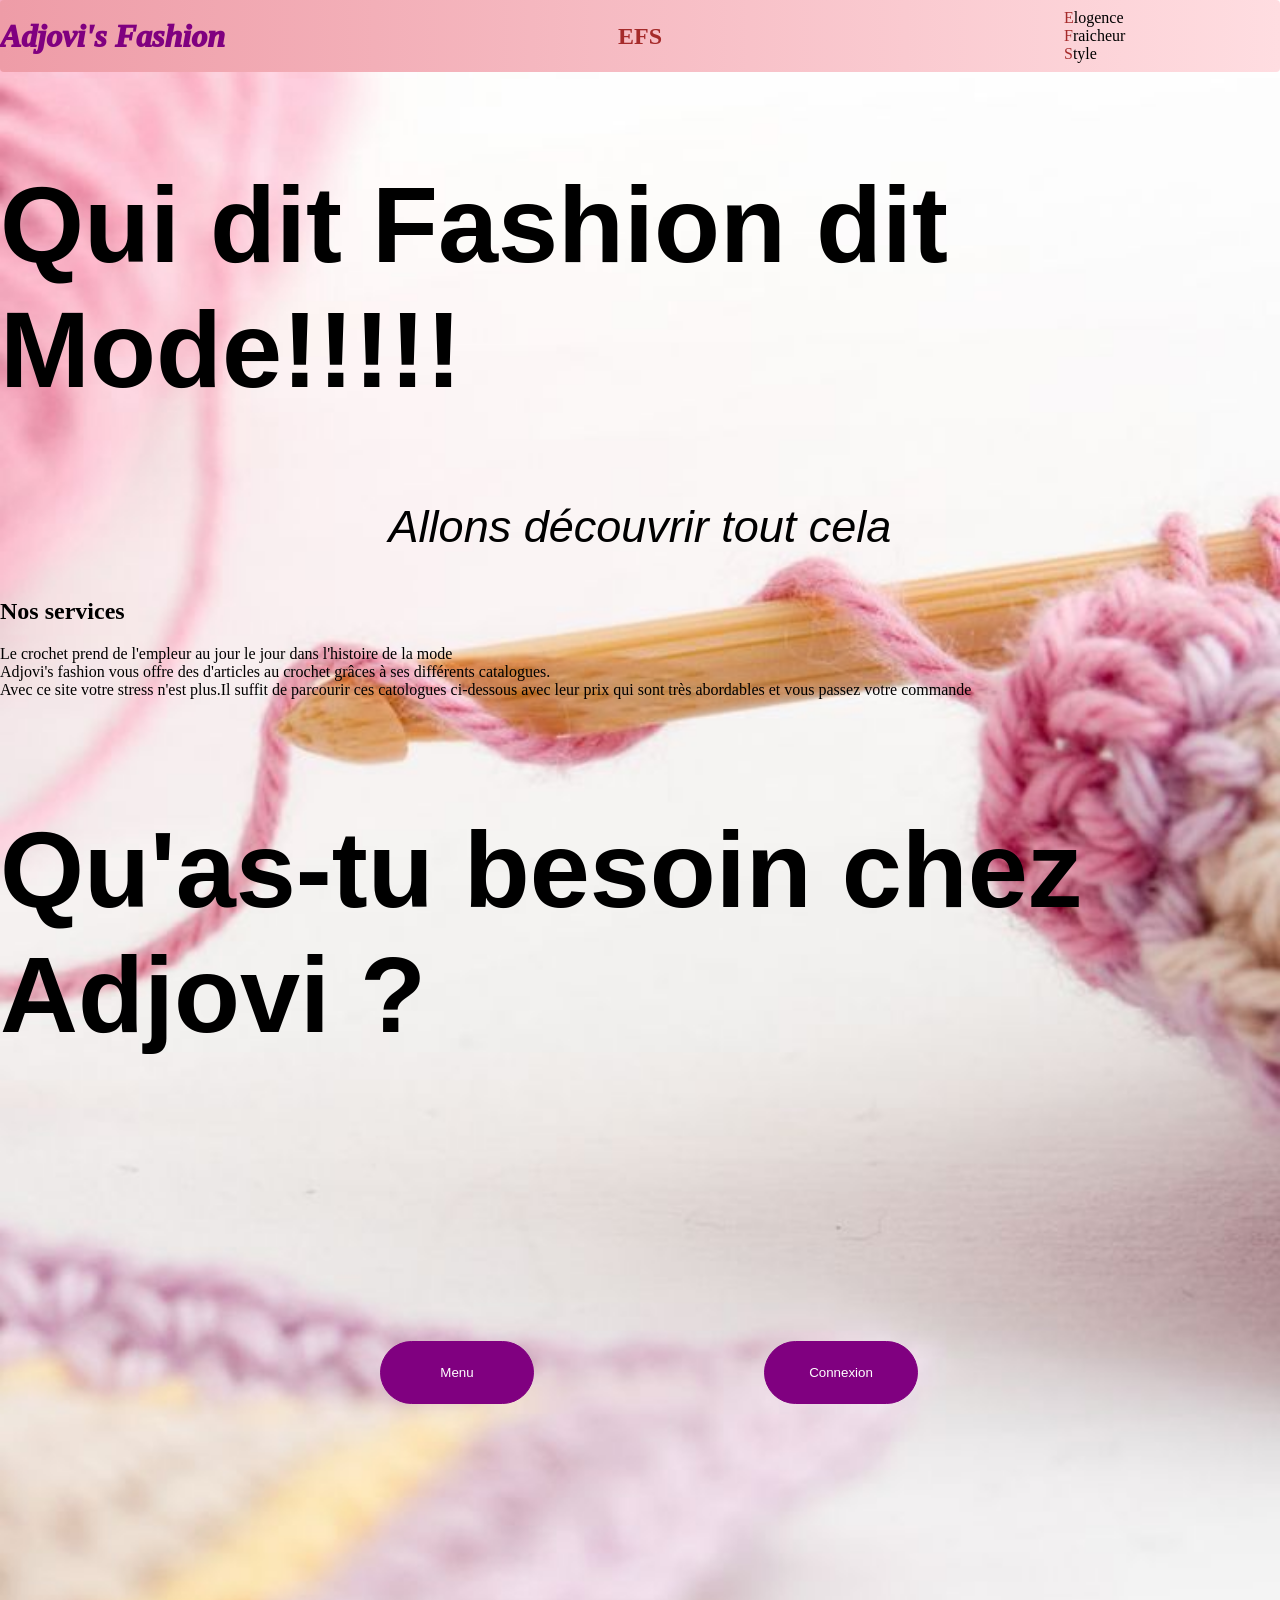
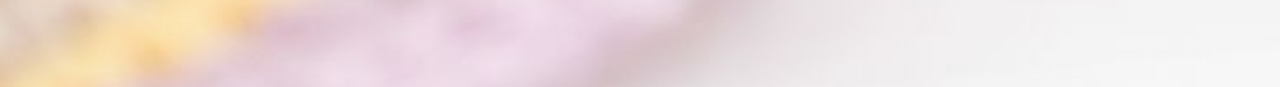
<file: index.html>
<html lang="fr">

<head>
    <meta charset="UTF-8">
    <meta name="viewport" content="width=device-width, initial-scale=1.0">
    <title>Document</title>
    <link rel="stylesheet" href="index.css">
</head>

<body>
    <header>
        <section class="logo">
            <h1 class="typing">Adjovi's Fashion</h1>
        </section>
        <section class="marque">
            <h2 class="effet">EFS</h2>
        </section>
        <section class="slogan">
            <ul>
                <li class="drop"><span class="un">E</span>logence</li>
                <li class="drop"> <span class="un">F</span>raicheur</li>
                <li class="drop"><span class="un">S</span>tyle</li>
            </ul>
        </section>
    </header>

    <section id="play">
        <h1>Qui dit Fashion dit Mode!!!!!</h1>
        <p>Allons découvrir tout cela</p>
    </section>
    <section class="services">
        <h2 class="service">Nos services</h2>
        <p>Le crochet prend de l'empleur au jour le jour dans l'histoire de la mode <br>Adjovi's fashion vous offre des
            d'articles au crochet grâces à ses différents catalogues. <br>Avec ce site votre stress n'est plus.Il suffit
            de parcourir ces catologues ci-dessous avec leur prix qui sont très abordables et vous passez votre commande
        </p>
        <h3>Qu'as-tu besoin chez Adjovi ?</h3>

    </section>
    <nav>
        <ul>
            <button><a href="../Mon site/menu/menu.html">Menu</a></button>
            <button><a href="../Mon site/connexion/index.html">Connexion</a></button>
        </ul>
    </nav>


    <script src="index.js"></script>
</body>

</html>
</file>
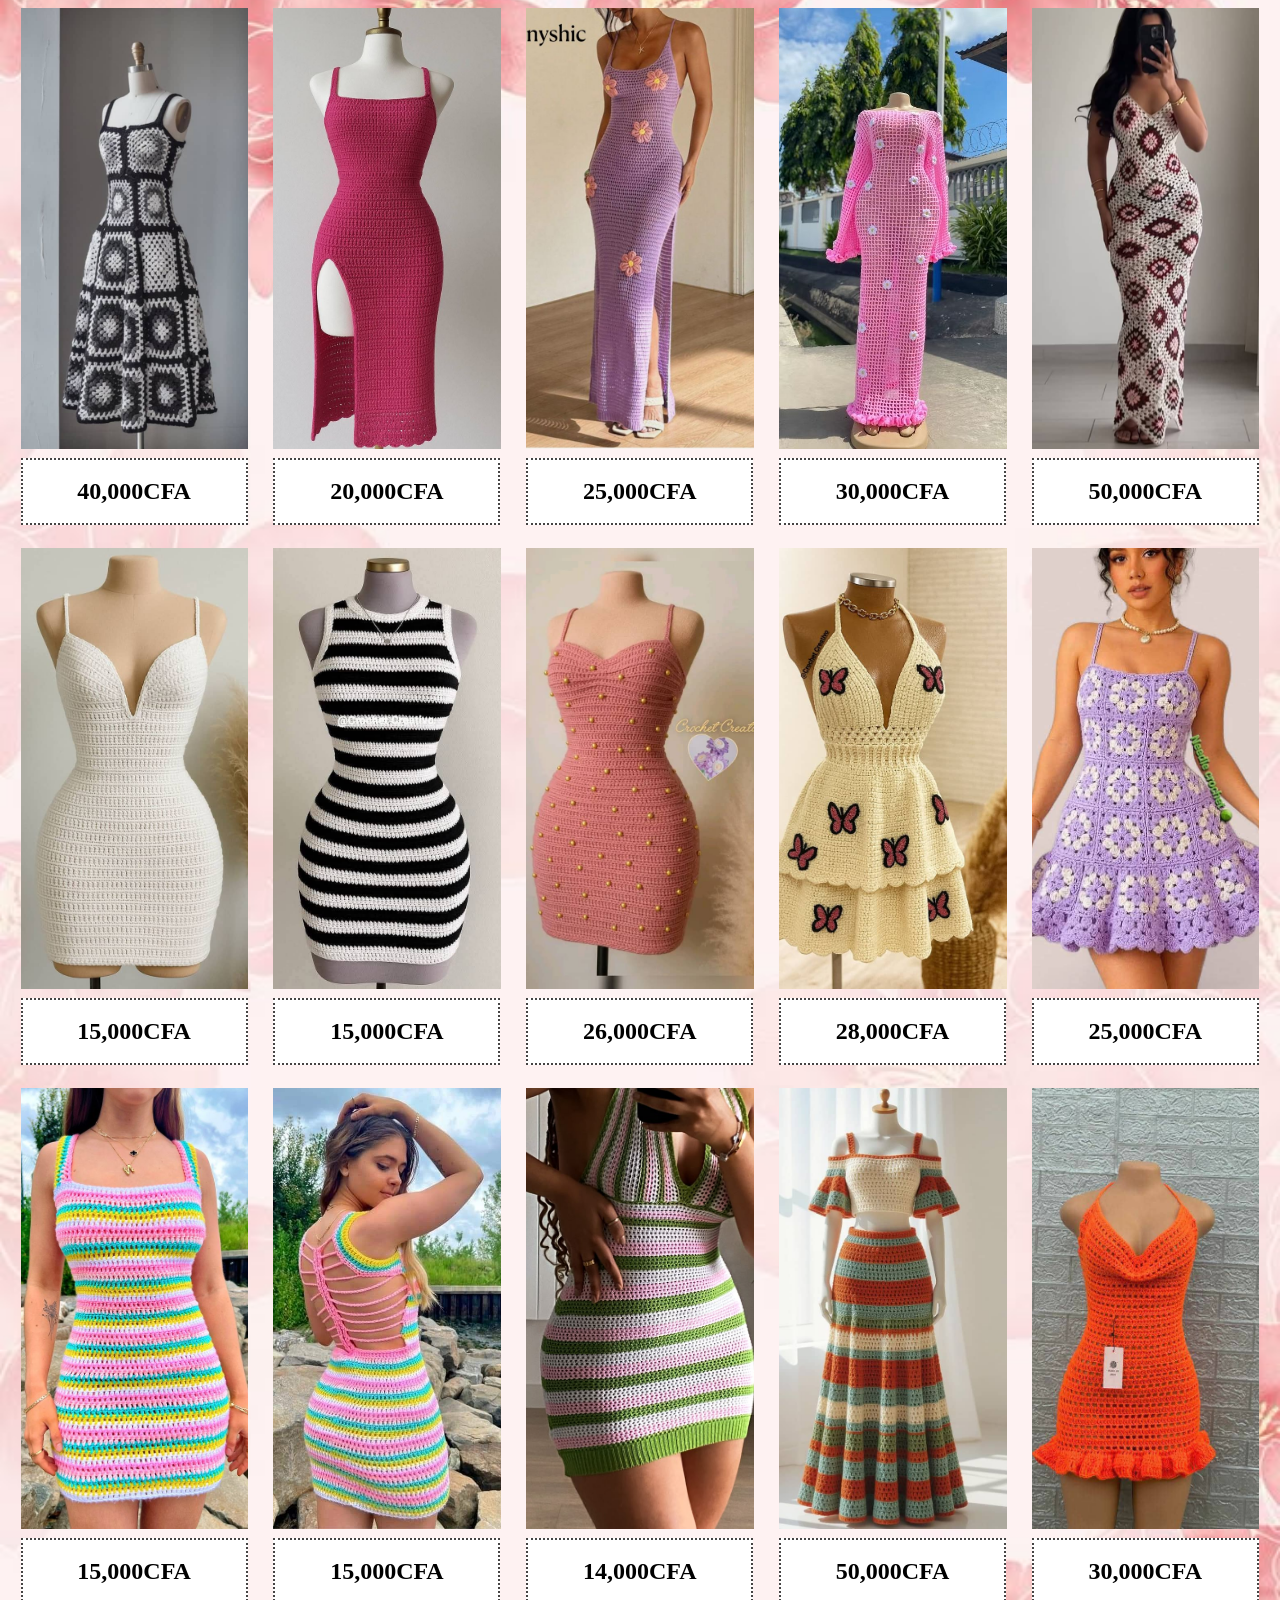
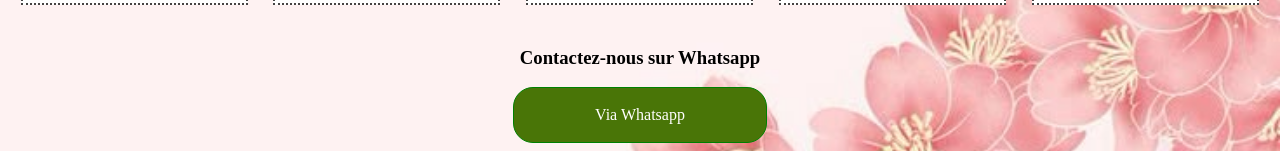
<file: robe/index.html>
<html lang="fr">

<head>
    <meta charset="UTF-8">
    <meta name="viewport" content="width=device-width, initial-scale=1.0">
    <title>Document</title>
    <link rel="stylesheet" href="index.css">
    <script src="robe.js"></script>
</head>

<body>
    <section class="case_one">
        <section class="case_un">
            <section class="image_un"></section>
            <section class="prix" onclick = "ajouter('Robe crochet-40000CFA')" style = "cursor:pointer;">
                <h2>40,000CFA</h2>
            </section> 
        </section>
        <section class="case_deux">
            <section class="image_deux"></section>
            <section class="prix_un" onclick = "ajouter('Robe crochet-20000CFA')" style = "cursor:pointer;">
                <h2>20,000CFA</h2>
            </section> 
        </section>
        <section class="case_trois">
            <section class="image_trois"></section>
            <section class="prix_deux" onclick = "ajouter('Robe crochet-25000CFA')" style = "cursor:pointer;">
                <h2>25,000CFA</h2>
            </section> 
        </section>
        <section class="case_quatre">
            <section class="image_quatre"></section>
            <section class="prix_trois"onclick = "ajouter('Robe crochet-30000CFA')" style = "cursor:pointer;">
                <h2>30,000CFA</h2>
            </section>
        </section>
        <section class="case_cinq">
            <section class="image_cinq"></section>
            <section class="prix_quatre" onclick = "ajouter('Robe crochet-50000CFA')" style = "cursor:pointer;">
                <h2>50,000CFA</h2>
            </section>
        </section>
    </section>
    <section class="case_two">
        <section class="un">
            <section class="image_six"></section>
            <section class="prix_cinq" onclick = "ajouter('Robe crochet-15000-CFA')" style = "cursor:pointer;">
                <h2>15,000CFA</h2>
            </section>
        </section>
        <section class="deux">
            <section class="image_sept"></section>
            <section class="prix_six" onclick = "ajouter('Robe crochet-15000CFA')" style = "cursor:pointer;">
                <h2>15,000CFA</h2>
            </section>
        </section>
        <section class="trois">
            <section class="image_huit"></section>
            <section class="prix_sept" onclick = "ajouter('Robe crochet-26000CFA')" style = "cursor:pointer;">
                <h2>26,000CFA</h2>
            </section>
        </section>
        <section class="quatre">
            <section class="image_neuf"></section>
            <section class="prix_huit"onclick = "ajouter('Robe crochet-28000CFA')" style = "cursor:pointer;">
                <h2>28,000CFA</h2>
            </section>
        </section>
        <section class="cinq">
            <section class="image_dix"></section>
            <section class="prix_neuf" onclick = "ajouter('Robe crochet-25000CFA')" style = "cursor:pointer;">
                <h2>25,000CFA</h2>
            </section>
        </section>
    </section>
    <section class="case_three">
        <section class="one">
            <section class="image_one"></section>
            <section class="prix_one" onclick = "ajouter('Robe crochet-15000CFA')" style = "cursor:pointer;">
                <h2>15,000CFA</h2>
            </section>
        </section>
        <section class="two">
            <section class="image_two"></section>
            <section class="prix_two" onclick = "ajouter('Robe crochet-15000CFA')" style = "cursor:pointer;">
                <h2>15,000CFA</h2>
            </section>
        </section>
        <section class="three">
            <section class="image_three"></section>
            <section class="prix_three" onclick = "ajouter('Robe crochet-14000CFA')" style = "cursor:pointer;">
                <h2>14,000CFA</h2>
            </section>
        </section>
        <section class="four">
            <section class="image_four"></section>
            <section class="prix_four" onclick = "ajouter('Robe crochet-50000CFA')" style = "cursor:pointer;">
                <h2>50,000CFA</h2>
            </section>
        </section>
        <section class="five">
            <section class="image_five"></section>
            <section class="prix_five" onclick = "ajouter('Robe crochet-30000CFA')" style = "cursor:pointer;">
                <h2>30,000CFA</h2>
            </section>
        </section>
    </section>
    <section class="Contact">
        <h3>Contactez-nous sur Whatsapp</h3>
    </section>
    <section class="okay">
        <section class="via">
            <a href="https://wa.me/22891410092">Via Whatsapp</a>
        </section>
    </section>
    <script src="robe.js"></script>
</body>

</html>
</file>
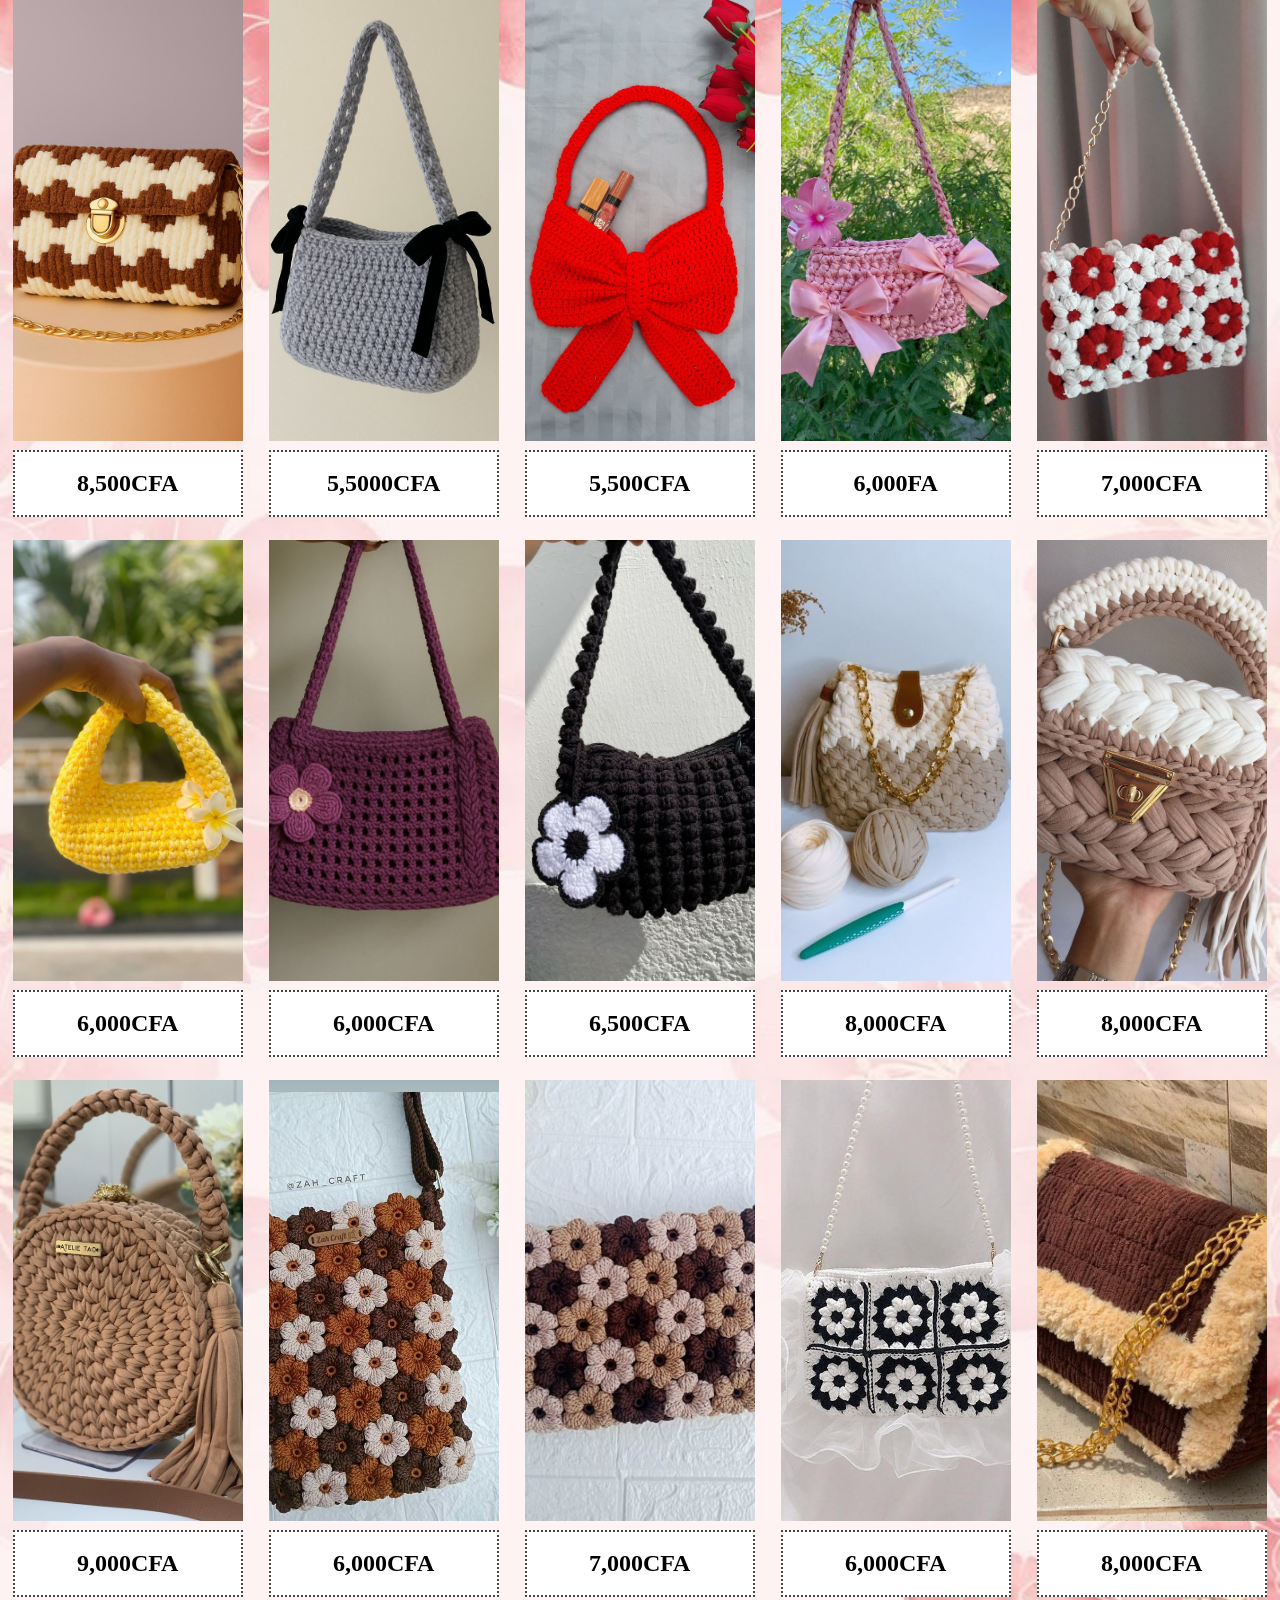
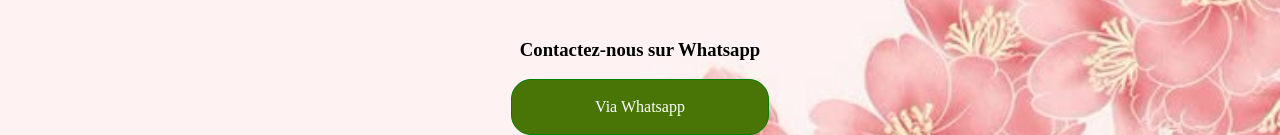
<file: sac/index.html>
<html lang="fr">

<head>
    <meta charset="UTF-8">
    <meta name="viewport" content="width=device-width, initial-scale=1.0">
    <title>Document</title>
    <link rel="stylesheet" href="index.css">
</head>

<body>
    <section class="case_one">
        <section class="case_un">
            <section class="image_un"></section>
            <section class="prix">
                <h2>8,500CFA</h2>
            </section> 
        </section>
        <section class="case_deux">
            <section class="image_deux"></section>
            <section class="prix_un">
                <h2>5,5000CFA</h2>
            </section> 
        </section>
        <section class="case_trois">
            <section class="image_trois"></section>
            <section class="prix_deux">
                <h2>5,500CFA</h2>
            </section> 
        </section>
        <section class="case_quatre">
            <section class="image_quatre"></section>
            <section class="prix_trois">
                <h2>6,000FA</h2>
            </section>
        </section>
        <section class="case_cinq">
            <section class="image_cinq"></section>
            <section class="prix_quatre">
                <h2>7,000CFA</h2>
            </section>
        </section>
    </section>
    <section class="case_two">
        <section class="un">
            <section class="image_six"></section>
            <section class="prix_cinq">
                <h2>6,000CFA</h2>
            </section>
        </section>
        <section class="deux">
            <section class="image_sept"></section>
            <section class="prix_six">
                <h2>6,000CFA</h2>
            </section>
        </section>
        <section class="trois">
            <section class="image_huit"></section>
            <section class="prix_sept">
                <h2>6,500CFA</h2>
            </section>
        </section>
        <section class="quatre">
            <section class="image_neuf"></section>
            <section class="prix_huit">
                <h2>8,000CFA</h2>
            </section>
        </section>
        <section class="cinq">
            <section class="image_dix"></section>
            <section class="prix_neuf">
                <h2>8,000CFA</h2>
            </section>
        </section>
    </section>
    <section class="case_three">
        <section class="one">
            <section class="image_one"></section>
            <section class="prix_one">
                <h2>9,000CFA</h2>
            </section>
        </section>
        <section class="two">
            <section class="image_two"></section>
            <section class="prix_two">
                <h2>6,000CFA</h2>
            </section>
        </section>
        <section class="three">
            <section class="image_three"></section>
            <section class="prix_three">
                <h2>7,000CFA</h2>
            </section>
        </section>
        <section class="four">
            <section class="image_four"></section>
            <section class="prix_four">
                <h2>6,000CFA</h2>
            </section>
        </section>
        <section class="five">
            <section class="image_five"></section>
            <section class="prix_five">
                <h2>8,000CFA</h2>
            </section>
        </section>
    </section>
    <section class="Contact">
        <h3>Contactez-nous sur Whatsapp</h3>
    </section>
    <section class="okay">
        <section class="via">
            <a href="https://wa.me/22891410092">Via Whatsapp</a>
        </section>
    </section>
    <script src="sac.js"></script>
</body>

</html>
</file>
<file: index.css>
body {
  margin: 0;
  background-image: url(crochet.jpeg);
  background-position: center;
  background-size: cover;
  background-repeat: no-repeat;
  padding: 0;

}

.container {
  width: 100%;
  padding: 10px;
}

header {
  height: 8vh;
  width: 100%;
  border-radius: 4px;
  display: flex;
  justify-content: space-between;
  background: linear-gradient(to right, #ee9ca7, #ffdde1);
}

.logo {
  height: 8vh;
  width: 20%;
  display: flex;
  align-items: center;

}

.logo h1 {
  font-weight: 1000;
  size: 300px;
  font-family: 'Times New Roman', Times, serif;
  font-style: italic;
  font-size: xx-large;
  color: purple;
}

.marque {
  height: 8vh;
  width: 10%;
  display: flex;
  justify-content: center;
  align-items: center;
}

.marque h2 {
  color: brown;
}

.slogan {
  height: 8vh;
  width: 20%;
  display: flex;
  align-items: center;
}

ol {
  display: flex;
}

.un {
  color: brown;
}

#play h1 {
  justify-content: center;
  display: flex;
  font-family: Arial, Helvetica, sans-serif;
  font-size: 12vh;

}

#play p {
  justify-content: center;
  display: flex;
  font-family: Arial, Helvetica, sans-serif;
  font-size: 5vh;
  font-style: italic;
  font-weight: 50;
}

#good h4 {
  justify-content: center;
  display: flex;
}

#good a {
  justify-content: center;
  display: flex;
}

#well h4 {
  justify-content: center;
  display: flex;
}

#well a {
  justify-content: center;
  display: flex;
}

#bad h4 {
  justify-content: center;
  display: flex;
}

#bad a {
  justify-content: center;
  display: flex;
  color: blueviolet;
}

.affichage {
  display: flex;
  justify-content: space-around;
}

.services h3 {
  justify-content: center;
  display: flex;
  font-family: Arial, Helvetica, sans-serif;
  font-size: 12vh;
}

.typing {
  opacity: 0;
  transform: translateY(-30px);
  animation: reveal 1s ease forwards;
}

@keyframes reveal {
  to {
    opacity: 1;
    transform: translateY(0);
  }
}

.un {
  display: inline-block;
  opacity: 0;
  transform: translateY(-50px);
  animation: fall 0.8s ease forwards;
}


@keyframes fall {
  to {
    opacity: 1;
    transform: translateY(0);
  }
}

.drop {
  display: Flex;
  opacity: 0;
  transform: translateY(-50px);
  animation: fall 0.8s ease forwards;
}

@keyframes fall {
  to {
    opacity: 1;
    transform: translateY(0);
  }
}

.effet {
  display: inline-block;
  opacity: 0;
  transform: translateY(-50px) rotate(-180deg);
  animation: letterDrop 0.6s ease forwards;
}


@keyframes letterDrop {
  0% {
    opacity: 0;
    transform: translateY(-80px) rotate(-180deg);
  }

  60% {
    transform: translateY(10px) rotate(20deg);
  }

  100% {
    opacity: 1;
    transform: translateY(0) rotate(0);
  }
}

nav ul {
  display: flex;
  justify-content: space-around;
  ;
  height: 20vh;
  width: 60%;
  align-items: center;
  margin: 25vh;
}

a {
  list-style-type: none;
  text-decoration: none;
  list-style: none;
  color: white;
}

button {
  height: 7vh;
  width: 20%;
  border: 1px solid purple;
  border-radius: 4vh;
  background-color: purple;

}
</file>
<file: robe/index.css>
body {
    background-image: url(../crochet_2.jpg);
    background-position: center;
    background-size: cover;
    background-repeat: no-repeat;
    padding: 0;
    padding: 0;
}
.container{
    padding: 10px;
    width: 100%;
}
    
.case_one {
    height: 60vh;
    width: 100%;
    display: flex;
    justify-content: space-around;
}
.image_un {
    height: 49vh;
    width: 100% ;
    background-image:url(../image/robe_un.jpeg);
    background-position: center;
    background-size: cover;
    background-repeat: no-repeat;
    transition: all 0.3s ease;
}
.image_un:hover{
    transform: scale(1.1) rotate(2deg);
}
.image_deux {
    height: 49vh;
    width: 100% ;
    background-image:url(../image/robe_deux.jpeg);
    background-position: center;
    background-size: cover;
    background-repeat: no-repeat;
    transition: all 0.3s ease;
}
.image_deux:hover{
    transform: scale(1.1) rotate(2deg);
}
.image_trois {
    height: 49vh;
    width: 100% ;
    background-image:url(../image/robe_trois.jpeg);
    background-position: center;
    background-size: cover;
    background-repeat: no-repeat;
    transition: all 0.3s ease;
}
.image_trois:hover{
    transform: scale(1.1) rotate(2deg);
}
.image_cinq {
    height: 49vh;
    width: 100% ;
    background-image:url(../image/robe_cinq.jpeg);
    background-position: center;
    background-size: cover;
    background-repeat: no-repeat;
    transition: all 0.3s ease;
}
.image_cinq:hover{
    transform: scale(1.1) rotate(2deg);
}
.prix_quatre {
    height: 7vh;
    width: 98%;
    border: 2px dotted rgb(70, 68, 68);
    align-items: center;
    justify-content: center;
    display: flex;
    margin-top: 1vh;
    background-color: white;
}
.prix_un {
    height: 7vh;
    width: 98%;
    border: 2px dotted rgb(70, 68, 68);
    align-items: center;
    justify-content: center;
    display: flex;
    margin-top: 1vh;
    background-color: white;
}
.prix_deux {
    height: 7vh;
    width: 98%;
    border: 2px dotted rgb(70, 68, 68);
    align-items: center;
    justify-content: center;
    display: flex;
    margin-top: 1vh;
    background-color: white;
}
.image_quatre {
    height: 49vh;
    width: 100% ;
    background-image:url(../image/robe_quatre.jpeg);
    background-position: center;
    background-size: cover;
    background-repeat: no-repeat;
    transition: all 0.3s ease;
}
.image_quatre:hover{
    transform: scale(1.1) rotate(2deg);
}
.prix_trois {
    height: 7vh;
    width: 98%;
    border: 2px dotted rgb(70, 68, 68);
    align-items: center;
    justify-content: center;
    display: flex;
    margin-top: 1vh;
    background-color: white;
}
.case_two {
    height: 60vh;
    width: 100%;
    display: flex;
    justify-content: space-around;
}

.case_three {
    height: 60vh;
    width: 100%;
    display: flex;
    justify-content: space-around;
}
.case_un {
    height: 58vh;
    width: 18%;
    border-radius: 10px;
}

.case_deux {
    height: 58vh;
    width: 18%;
    border-radius: 10px;
}

.case_trois {
    height: 58vh;
    width: 18%;
    border-radius: 10px;
}

.case_quatre {
    height: 58vh;
    width: 18%;
    border-radius: 10px;
}

.case_cinq {
    height: 58vh;
    width: 18%;
    border-radius: 10px;
}

.un {
    height: 58vh;
    width: 18%;
    border-radius: 10px;
}
.image_six {
    height: 49vh;
    width: 100% ;
    background-image:url(../image/robe_six.jpeg);
    background-position: center;
    background-size: cover;
    background-repeat: no-repeat;
    transition: all 0.3s ease;
}
.image_six:hover{
    transform: scale(1.1) rotate(2deg);
}
.prix_cinq {
    height: 7vh;
    width: 98%;
    border: 2px dotted rgb(70, 68, 68);
    align-items: center;
    justify-content: center;
    display: flex;
    margin-top: 1vh;
    background-color: white;
}

.deux {
    height: 58vh;
    width: 18%;
    border-radius: 10px;
}
.image_sept {
    height: 49vh;
    width: 100% ;
    background-image:url(../image/robe_sept.jpeg);
    background-position: center;
    background-size: cover;
    background-repeat: no-repeat;
    transition: all 0.3s ease;
}
.image_sept:hover{
    transform: scale(1.1) rotate(2deg);
}
.prix_six {
    height: 7vh;
    width: 98%;
    border: 2px dotted rgb(70, 68, 68);
    align-items: center;
    justify-content: center;
    display: flex;
    margin-top: 1vh;
    background-color: white;
}

.trois {
    height: 58vh;
    width: 18%;
    border-radius: 10px;
}

.image_huit {
    height: 49vh;
    width: 100% ;
    background-image:url(../image/robe_huit.jpeg);
    background-position: center;
    background-size: cover;
    background-repeat: no-repeat;
    transition: all 0.3s ease;
}
.image_huit:hover{
    transform: scale(1.1) rotate(2deg);
}
.prix_sept {
    height: 7vh;
    width: 98%;
    border: 2px dotted rgb(70, 68, 68);
    align-items: center;
    justify-content: center;
    display: flex;
    margin-top: 1vh;
    background-color: white;
}
.quatre {
    height: 58vh;
    width: 18%;
    border-radius: 10px;
}
.image_neuf {
    height: 49vh;
    width: 100% ;
    background-image:url(../image/robe_neuf.jpeg);
    background-position: center;
    background-size: cover;
    background-repeat: no-repeat;
    transition: all 0.3s ease;
}
.image_neuf:hover{
    transform: scale(1.1) rotate(2deg);
}
.prix_huit {
    height: 7vh;
    width: 98%;
    border: 2px dotted rgb(70, 68, 68);
    align-items: center;
    justify-content: center;
    display: flex;
    margin-top: 1vh;
    background-color: white;
}
.cinq {
    height: 58vh;
    width: 18%;
    border-radius: 10px;
}
.image_dix {
    height: 49vh;
    width: 100% ;
    
    background-image:url(../image/robe_onze.jpeg);
    background-position: center;
    background-size: cover;
    background-repeat: no-repeat;
    transition: all 0.3s ease;
}
.image_dix:hover{
    transform: scale(1.1) rotate(2deg);
}
.prix_neuf {
    height: 7vh;
    width: 98%;
    border: 2px dotted rgb(70, 68, 68);
    align-items: center;
    justify-content: center;
    display: flex;
    margin-top: 1vh;
    background-color: white;
}
.one {
    height: 58vh;
    width: 18%;
    border-radius: 10px;
}
.image_one {
    height: 49vh;
    width: 100% ;
    background-image:url(../image/robe_douze.jpeg);
    background-position: center;
    background-size: cover;
    background-repeat: no-repeat;
    transition: all 0.3s ease;
}
.image_one:hover{
    transform: scale(1.1) rotate(2deg);
}
.prix_one {
    height: 7vh;
    width: 98%;
    border: 2px dotted rgb(70, 68, 68);
    align-items: center;
    justify-content: center;
    display: flex;
    margin-top: 1vh;
    background-color: white;
}
.two {
    height: 58vh;
    width: 18%;
    border-radius: 10px;
}
.image_two {
    height: 49vh;
    width: 100% ;
    background-image:url(../image/robe_treize.jpeg);
    background-position: center;
    background-size: cover;
    background-repeat: no-repeat;
    transition: all 0.3s ease;
}
.image_two:hover{
    transform: scale(1.1) rotate(2deg);
}
.prix_two {
    height: 7vh;
    width: 98%;
    border: 2px dotted rgb(70, 68, 68);
    align-items: center;
    justify-content: center;
    display: flex;
    margin-top: 1vh;
    background-color: white;
}
.three {
    height: 58vh;
    width: 18%;
    border-radius: 10px;
}
.image_three{
    height: 49vh;
    width: 100% ;
    background-image:url(../image/robe_quat.jpeg);
    background-position: center;
    background-size: cover;
    background-repeat: no-repeat;
    transition: all 0.3s ease;
}
.image_three:hover{
    transform: scale(1.1) rotate(2deg);
}
.prix_three {
    height: 7vh;
    width: 98%;
    border: 2px dotted rgb(70, 68, 68);
    align-items: center;
    justify-content: center;
    display: flex;
    margin-top: 1vh;
    background-color: white;
}
.four {
    height: 58vh;
    width: 18%;
    border-radius: 10px;
}
.image_four {
    height: 49vh;
    width: 100% ;
    background-image:url(../image/robe_quin.jpeg);
    background-position: center;
    background-size: cover;
    background-repeat: no-repeat;
    transition: all 0.3s ease;
}
.image_four:hover{
    transform: scale(1.1) rotate(2deg);
}
.prix_four {
    height: 7vh;
    width: 98%;
    border: 2px dotted rgb(70, 68, 68);
    align-items: center;
    justify-content: center;
    display: flex;
    margin-top: 1vh;
    background-color: white;
}

.five {
    height: 58vh;
    width: 18%;
    border-radius: 10px;
}
.image_five {
    height: 49vh;
    width: 100% ;
    background-image:url(../image/robe_seize.jpeg);
    background-position: center;
    background-size: cover;
    background-repeat: no-repeat;
    transition: all 0.3s ease;
}
.image_five:hover{
    transform: scale(1.1) rotate(2deg);
}
.prix_five {
    height: 7vh;
    width: 98%;
    border: 2px dotted rgb(70, 68, 68);
    align-items: center;
    justify-content: center;
    display: flex;
    margin-top: 1vh;
    background-color: white;
}
.prix {
    height: 7vh;
    width: 98%;
    border: 2px dotted rgb(70, 68, 68);
    align-items: center;
    justify-content: center;
    display: flex;
    margin-top: 1vh;
    background-color: white;
}
.contact{
    display: flex;
    justify-content: center;
    align-items: center;
}
.via{
    height: 6vh;
    width: 20%;
    border: 1px solid green;
    border-radius: 20px;
    display: flex;
    justify-content: center;
    align-items: center;
    background-color: rgb(73, 117, 7);
    color: white;
}
.okay{
    display: flex;
    justify-content: center;
    align-items: center;
}
.okay a{
    color: white;
    text-decoration-line: none;
}
</file>
<file: sac/index.css>
body {
    background-image: url(../crochet_2.jpg);
    background-position: center;
    background-size: cover;
    background-repeat: no-repeat;
    margin: 0;
    padding: 0;
}
.container{
    padding: 10px;
    width: 100%;
}

.case_one {
    height: 60vh;
    width: 100%;
    display: flex;
    justify-content: space-around;
}
.image_un {
    height: 49vh;
    width: 100% ;
    background-image:url(../image/a1.jpeg);
    background-position: center;
    background-size: cover;
    background-repeat: no-repeat;
    transition: all 0.3s ease;
}
.image_un:hover{
    transform: scale(1.1) rotate(2deg);
}
.image_deux {
    height: 49vh;
    width: 100% ;
    background-image:url(../image/a2.jpg);
    background-position: center;
    background-size: cover;
    background-repeat: no-repeat;
    transition: all 0.3s ease;
}
.image_deux:hover{
    transform: scale(1.1) rotate(2deg);
}
.image_un {
    height: 49vh;
    width: 100% ;
    background-image:url(../image/Mesh\ &\ yarn\ purse\ 👛.jpg);
    background-position: center;
    background-size: cover;
    background-repeat: no-repeat;
    transition: all 0.3s ease;
}
.image_un:hover{
    transform: scale(1.1) rotate(2deg);
}

.image_trois {
    height: 49vh;
    width: 100% ;
    background-image:url(../image/a3.jpg);
    background-position: center;
    background-size: cover;
    background-repeat: no-repeat;
    transition: all 0.3s ease;
}
.image_trois:hover{
    transform: scale(1.1) rotate(2deg);
}
.image_cinq {
    height: 49vh;
    width: 100% ;
    background-image:url(../image/a4.jpg);
    background-position: center;
    background-size: cover;
    background-repeat: no-repeat;
    transition: all 0.3s ease;
}
.image_cinq:hover{
    transform: scale(1.1) rotate(2deg);
}
.prix_quatre {
    height: 7vh;
    width: 98%;
    border: 2px dotted rgb(70, 68, 68);
    align-items: center;
    justify-content: center;
    display: flex;
    margin-top: 1vh;
    background-color: white;
}
.prix_un {
    height: 7vh;
    width: 98%;
    border: 2px dotted rgb(70, 68, 68);
    align-items: center;
    justify-content: center;
    display: flex;
    margin-top: 1vh;
    background-color: white;
}
.prix_deux {
    height: 7vh;
    width: 98%;
    border: 2px dotted rgb(70, 68, 68);
    align-items: center;
    justify-content: center;
    display: flex;
    margin-top: 1vh;
    background-color: white;
}
.image_quatre {
    height: 49vh;
    width: 100% ;
    background-image:url(../image/Mini\ bag\ a\ crochet🩷🌸.jpg);
    background-position: center;
    background-size: cover;
    background-repeat: no-repeat;
    transition: all 0.3s ease;
}
.image_quatre:hover{
    transform: scale(1.1) rotate(2deg);
}
.prix_trois {
    height: 7vh;
    width: 98%;
    border: 2px dotted rgb(70, 68, 68);
    align-items: center;
    justify-content: center;
    display: flex;
    margin-top: 1vh;
    background-color: white;
}
.case_two {
    height: 60vh;
    width: 100%;
    display: flex;
    justify-content: space-around;
}

.case_three {
    height: 60vh;
    width: 100%;
    display: flex;
    justify-content: space-around;
}
.case_un {
    height: 58vh;
    width: 18%;
    border-radius: 10px;
}

.case_deux {
    height: 58vh;
    width: 18%;
    border-radius: 10px;
}

.case_trois {
    height: 58vh;
    width: 18%;
    border-radius: 10px;
}

.case_quatre {
    height: 58vh;
    width: 18%;
    border-radius: 10px;
}

.case_cinq {
    height: 58vh;
    width: 18%;
    border-radius: 10px;
}

.un {
    height: 58vh;
    width: 18%;
    border-radius: 10px;
}
.image_six {
    height: 49vh;
    width: 100% ;
    background-image:url(../image/a7.jpg);
    background-position: center;
    background-size: cover;
    background-repeat: no-repeat;
    transition: all 0.3s ease;
}
.image_six:hover{
    transform: scale(1.1) rotate(2deg);
}
.prix_cinq {
    height: 7vh;
    width: 98%;
    border: 2px dotted rgb(70, 68, 68);
    align-items: center;
    justify-content: center;
    display: flex;
    margin-top: 1vh;
    background-color: white;
}

.deux {
    height: 58vh;
    width: 18%;
    border-radius: 10px;
}
.image_sept {
    height: 49vh;
    width: 100% ;
    background-image:url(../image/a8.jpg);
    background-position: center;
    background-size: cover;
    background-repeat: no-repeat;
    transition: all 0.3s ease;
}
.image_sept:hover{
    transform: scale(1.1) rotate(2deg);
}
.prix_six {
    height: 7vh;
    width: 98%;
    border: 2px dotted rgb(70, 68, 68);
    align-items: center;
    justify-content: center;
    display: flex;
    margin-top: 1vh;
    background-color: white;
}

.trois {
    height: 58vh;
    width: 18%;
    border-radius: 10px;
}

.image_huit {
    height: 49vh;
    width: 100% ;
    background-image:url(../image/a9.jpg);
    background-position: center;
    background-size: cover;
    background-repeat: no-repeat;
    transition: all 0.3s ease;
}
.image_huit:hover{
    transform: scale(1.1) rotate(2deg);
}
.prix_sept {
    height: 7vh;
    width: 98%;
    border: 2px dotted rgb(70, 68, 68);
    align-items: center;
    justify-content: center;
    display: flex;
    margin-top: 1vh;
    background-color: white;
}
.quatre {
    height: 58vh;
    width: 18%;
    border-radius: 10px;
}
.image_neuf {
    height: 49vh;
    width: 100% ;
    background-image:url(../image/a10.jpg);
    background-position: center;
    background-size: cover;
    background-repeat: no-repeat;
    transition: all 0.3s ease;
}
.image_neuf:hover{
    transform: scale(1.1) rotate(2deg);
}
.prix_huit {
    height: 7vh;
    width: 98%;
    border: 2px dotted rgb(70, 68, 68);
    align-items: center;
    justify-content: center;
    display: flex;
    margin-top: 1vh;
    background-color: white;
}
.cinq {
    height: 58vh;
    width: 18%;
    border-radius: 10px;
}
.image_dix {
    height: 49vh;
    width: 100% ;
    
    background-image:url(../image/a11.jpg);
    background-position: center;
    background-size: cover;
    background-repeat: no-repeat;
    transition: all 0.3s ease;
}
.image_dix:hover{
    transform: scale(1.1) rotate(2deg);
}
.prix_neuf {
    height: 7vh;
    width: 98%;
    border: 2px dotted rgb(70, 68, 68);
    align-items: center;
    justify-content: center;
    display: flex;
    margin-top: 1vh;
    background-color: white;
}
.one {
    height: 58vh;
    width: 18%;
    border-radius: 10px;
}
.image_one {
    height: 49vh;
    width: 100% ;
    background-image:url(../image/a12.jpg);
    background-position: center;
    background-size: cover;
    background-repeat: no-repeat;
    transition: all 0.3s ease;
}
.image_one:hover{
    transform: scale(1.1) rotate(2deg);
}
.prix_one {
    height: 7vh;
    width: 98%;
    border: 2px dotted rgb(70, 68, 68);
    align-items: center;
    justify-content: center;
    display: flex;
    margin-top: 1vh;
    background-color: white;
}
.two {
    height: 58vh;
    width: 18%;
    border-radius: 10px;
}
.image_two {
    height: 49vh;
    width: 100% ;
    background-image:url(../image/a13.jpg);
    background-position: center;
    background-size: cover;
    background-repeat: no-repeat;
    transition: all 0.3s ease;
}
.image_two:hover{
    transform: scale(1.1) rotate(2deg);
}
.prix_two {
    height: 7vh;
    width: 98%;
    border: 2px dotted rgb(70, 68, 68);
    align-items: center;
    justify-content: center;
    display: flex;
    margin-top: 1vh;
    background-color: white;
}
.three {
    height: 58vh;
    width: 18%;
    border-radius: 10px;
}
.image_three{
    height: 49vh;
    width: 100% ;
    background-image:url(../image/a14.jpg);
    background-position: center;
    background-size: cover;
    background-repeat: no-repeat;
    transition: all 0.3s ease;
}
.image_three:hover{
    transform: scale(1.1) rotate(2deg);
}
.prix_three {
    height: 7vh;
    width: 98%;
    border: 2px dotted rgb(70, 68, 68);
    align-items: center;
    justify-content: center;
    display: flex;
    margin-top: 1vh;
    background-color: white;
}
.four {
    height: 58vh;
    width: 18%;
    border-radius: 10px;
}
.image_four {
    height: 49vh;
    width: 100% ;
    background-image:url(../image/a15.jpg);
    background-position: center;
    background-size: cover;
    background-repeat: no-repeat;
    transition: all 0.3s ease;
}
.image_four:hover{
    transform: scale(1.1) rotate(2deg);
}
.prix_four {
    height: 7vh;
    width: 98%;
    border: 2px dotted rgb(70, 68, 68);
    align-items: center;
    justify-content: center;
    display: flex;
    margin-top: 1vh;
    background-color: white;
}

.five {
    height: 58vh;
    width: 18%;
    border-radius: 10px;
}
.image_five {
    height: 49vh;
    width: 100% ;
    background-image:url(../image/a16.jpg);
    background-position: center;
    background-size: cover;
    background-repeat: no-repeat;
    transition: all 0.3s ease;
}
.image_five:hover{
    transform: scale(1.1) rotate(2deg);
}
.prix_five {
    height: 7vh;
    width: 98%;
    border: 2px dotted rgb(70, 68, 68);
    align-items: center;
    justify-content: center;
    display: flex;
    margin-top: 1vh;
    background-color: white;
}
.prix {
    height: 7vh;
    width: 98%;
    border: 2px dotted rgb(70, 68, 68);
    align-items: center;
    justify-content: center;
    display: flex;
    margin-top: 1vh;
    background-color: white;
}
.contact{
    display: flex;
    justify-content: center;
    align-items: center;
}
.via{
    height: 6vh;
    width: 20%;
    border: 1px solid green;
    border-radius: 20px;
    display: flex;
    justify-content: center;
    align-items: center;
    background-color: rgb(73, 117, 7);
    color: white;
}
.okay{
    display: flex;
    justify-content: center;
    align-items: center;
}
.okay a{
    color: white;
    text-decoration-line: none;
}
</file>
